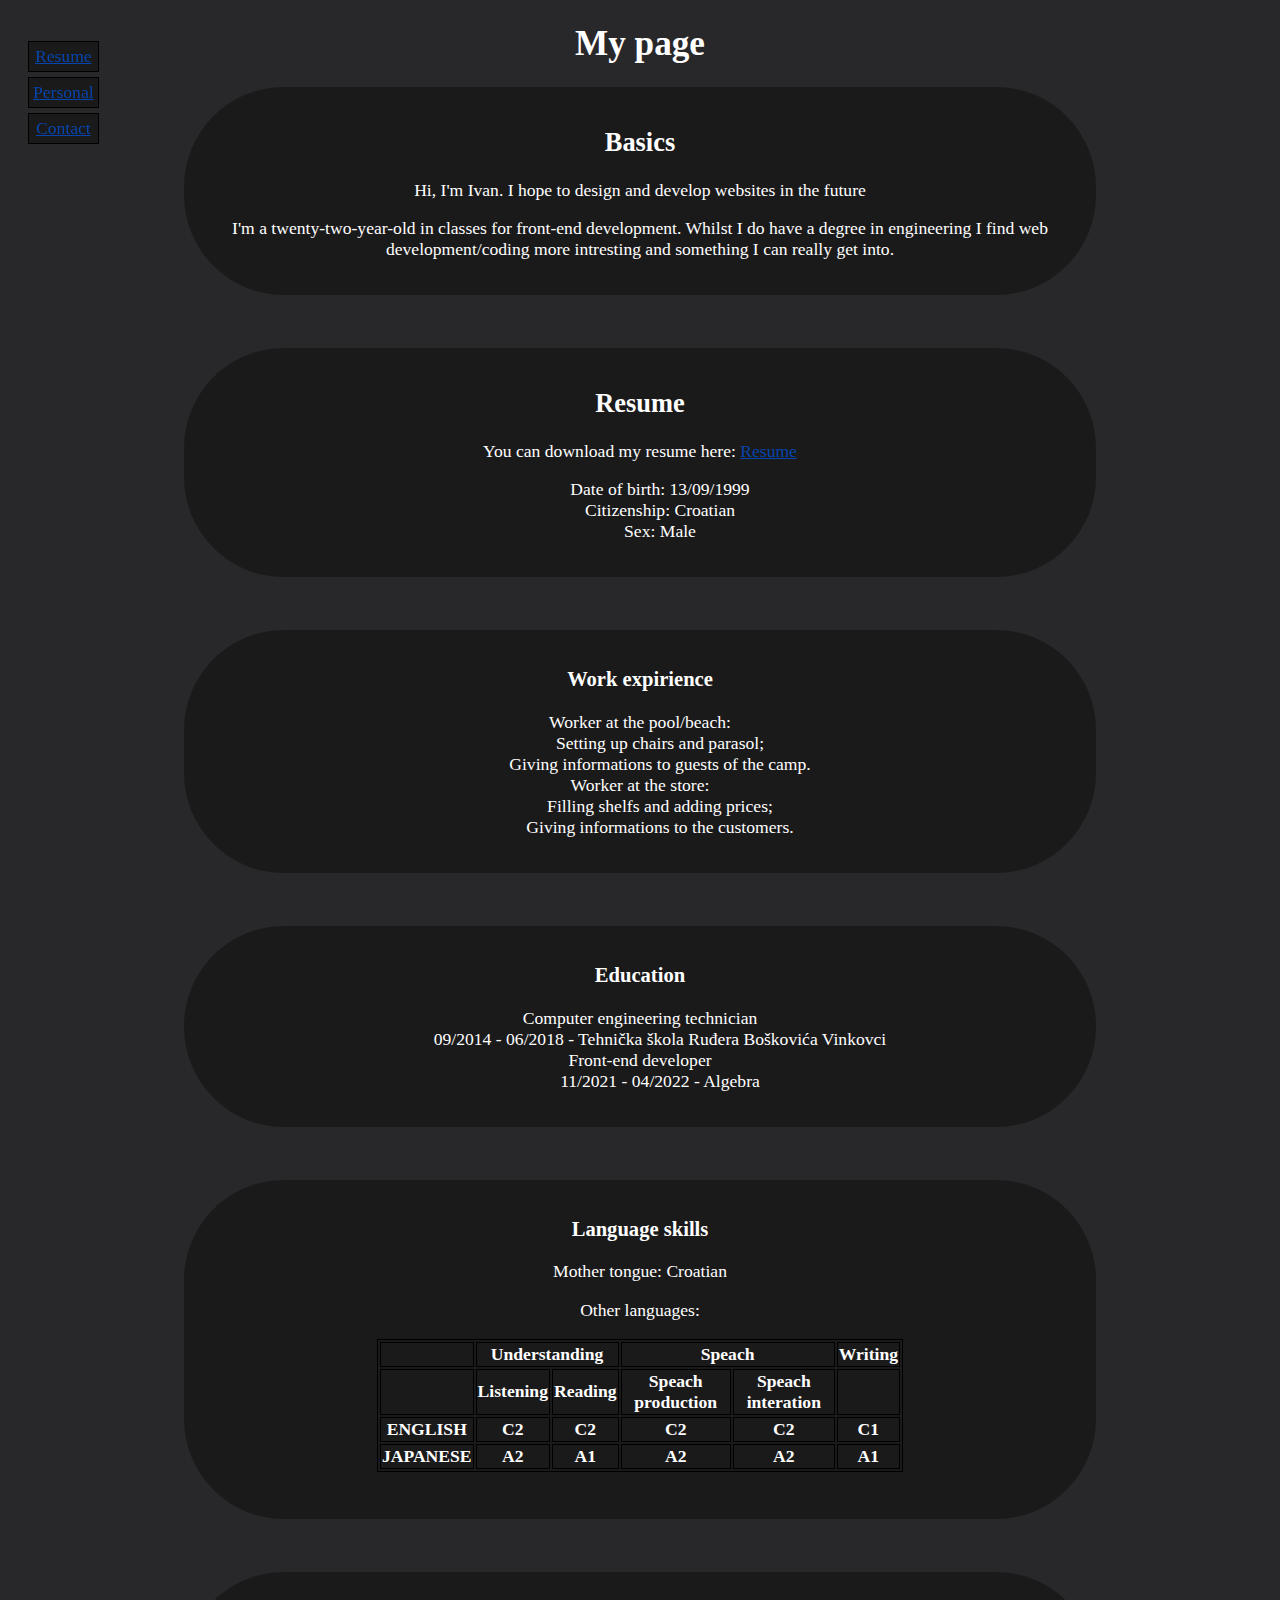
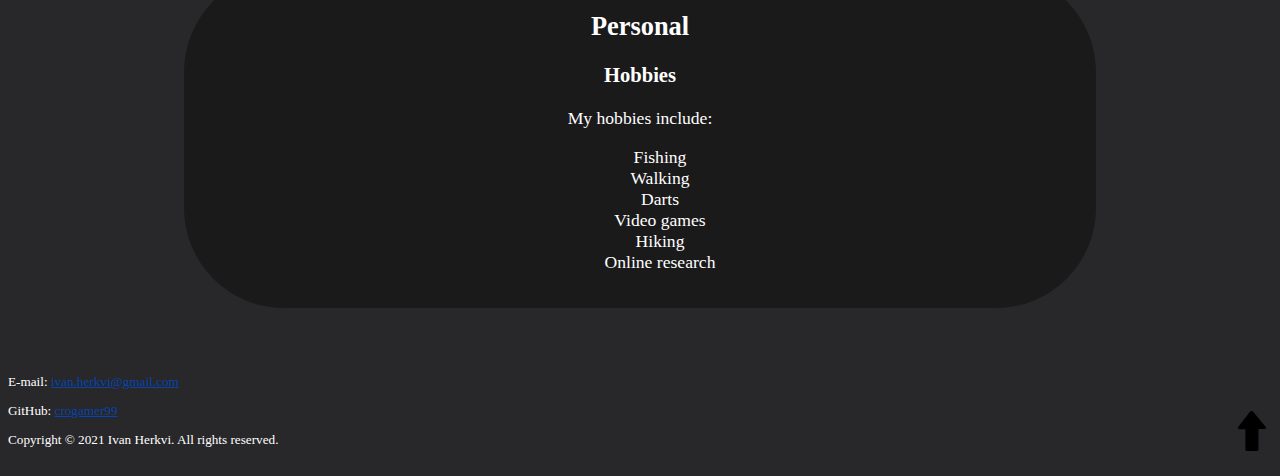
<file: index.html>
<!DOCTYPE html>
<html lang="en">

<head>
    <meta charset="UTF-8">
    <meta name="descrpition" content="Page i made for my front-end development class">
    <meta name="viewport" content="width=device-width,initial-scale=1.0">
    <meta name="author" content="Ivan Herkvi">
    <link rel="stylesheet" type="text/css" href="/css/style.css">
    <title>Ivan Herkvi</title>
</head>

<body>

    <header>

        <nav>

            <div class="navigation">

                <ul>
                    <li><a href="#resume">Resume</a></li>
                    <li><a href="#personal">Personal</a></li>
                    <li><a href="contact.html">Contact</a></li>
                </ul>

            </div>

        </nav>

        <div class="title">
            <h1>My page</h1>
        </div>

    </header>

    <main>


        <div class="wrapper">
            <div class="basics">
                <h2>Basics</h2>
                <p>Hi, I'm Ivan. I hope to design and develop websites in the future</p>
                <p>I'm a twenty-two-year-old in classes for front-end development. Whilst I do have a degree in
                    engineering
                    I find web development/coding more intresting and something I can really get into.
                </p>
            </div>

            <div class="resume">
                <h2 id="resume">Resume</h2>
                <p>You can download my resume here: <a href="Resume.pdf" download="Resume">Resume</a></p>
                <div class="mainResumeList">
                <ul>
                    <li>Date of birth: 13/09/1999</li>
                    <li>Citizenship: Croatian</li>
                    <li>Sex: Male</li>
                </ul>
                </div>
            </div>

            <div class="expirience">
                <h3>Work expirience</h3>
                <dl>
                    <dt>Worker at the pool/beach:</dt>
                    <dd>Setting up chairs and parasol;</dd>
                    <dd>Giving informations to guests of the camp.</dd>
                    <dt>Worker at the store:</dt>
                    <dd>Filling shelfs and adding prices;</dd>
                    <dd>Giving informations to the customers.</dd>
                </dl>
            </div>

            <div class="education">
                <h3>Education</h3>
                <dl>
                    <dt>Computer engineering technician</dt>
                    <dd>09/2014 - 06/2018 - Tehnička škola Ruđera Boškovića Vinkovci</dd>
                    <dt>Front-end developer</dt>
                    <dd>11/2021 - 04/2022 - Algebra</dd>
                </dl>
            </div>

            <div class="language">
                <h3>Language skills</h3>
                <p>Mother tongue: Croatian</p>
                <p>Other languages:</p>

                <table id="table">
                    <tr>
                        <th></th>
                        <th colspan="2">Understanding</th>
                        <th colspan="2">Speach</th>
                        <th>Writing</th>
                    </tr>
                    <tr>
                        <th></th>
                        <th>Listening</th>
                        <th>Reading</th>
                        <th>Speach production</th>
                        <th>Speach interation</th>
                        <th></th>
                    </tr>
                    <tr>
                        <th>ENGLISH</th>
                        <th>C2</th>
                        <th>C2</th>
                        <th>C2</th>
                        <th>C2</th>
                        <th>C1</th>
                    </tr>
                    <tr>
                        <th>JAPANESE</th>
                        <th>A2</th>
                        <th>A1</th>
                        <th>A2</th>
                        <th>A2</th>
                        <th>A1</th>
                    </tr>
                </table>
            </div>

            <div class="hobbies">
                <h2 id="personal">Personal</h2>

                <h3>Hobbies</h3>

                <p>My hobbies include:</p>

                <ul>
                    <li>Fishing</li>
                    <li>Walking</li>
                    <li>Darts</li>
                    <li>Video games</li>
                    <li>Hiking</li>
                    <li>Online research</li>
                </ul>
            </div>
        </div>

    </main>

    <footer>

        <div class="footerContact">
            <p>E-mail: <a href="mailto:ivan.herkvi@gmail.com">ivan.herkvi@gmail.com</a></p>
            <p>GitHub: <a href="https://github.com/crogamer99">crogamer99</a></p>
        </div>

        <div class="footerCopyright">
            <p>
                Copyright &copy; 2021 Ivan Herkvi. All rights reserved.
            </p>
        </div>

        <div class="footerRightSide">
            <a href="#"><img src="pics/backToTop.svg" alt="Back to top" title="Back to top" height="40"></a>
        </div>

    </footer>

</body>

</html>
</file>
<file: css/style.css>
body {
  background-color: #28272a;
  color: white;
  font-size: 1.1em;
  text-align: center;
}

a:visited {
  color: #0645AD;
}

a:link {
  color: #0645AD;
}

a:hover {
  color: #1159ce;
}

nav {
  float: left;
  margin-left: -25px;
  position: fixed;
}

nav li {
  background-color: #1b1a1b;
  margin: 5px;
  padding: 4px;
  border: 1px solid black;
}

.wrapper {
  display: -webkit-box;
  display: -ms-flexbox;
  display: flex;
  -webkit-box-orient: vertical;
  -webkit-box-direction: normal;
      -ms-flex-direction: column;
          flex-direction: column;
  -ms-flex-wrap: nowrap;
      flex-wrap: nowrap;
  -webkit-box-pack: center;
      -ms-flex-pack: center;
          justify-content: center;
  -webkit-box-align: stretch;
      -ms-flex-align: stretch;
          align-items: stretch;
}

.wrapper > div {
  text-align: center;
  border-radius: 100px;
  margin: 0 10em 3em 10em;
  padding: 1em;
  background-color: #1b1a1b;
}

#table {
  border: 1px solid black;
  margin: auto;
  width: 60%;
  margin-bottom: 30px;
}

#table th,
#table tr {
  border: 1px solid black;
}

ul {
  list-style: none;
}

footer p {
  text-align: start;
  font-size: 0.75em;
}

@-webkit-keyframes expand {
  0% {
  }
  50% {
    height: 55px;
  }
}

@keyframes expand {
  0% {
  }
  50% {
    height: 55px;
  }
}

.footerRightSide {
  margin-top: -50px;
  float: right;
  margin-bottom: 20px;
}

.footerRightSide img:hover {
  -webkit-animation: expand 3s ease-in-out infinite;
          animation: expand 3s ease-in-out infinite;
}
/*# sourceMappingURL=style.css.map */
</file>
